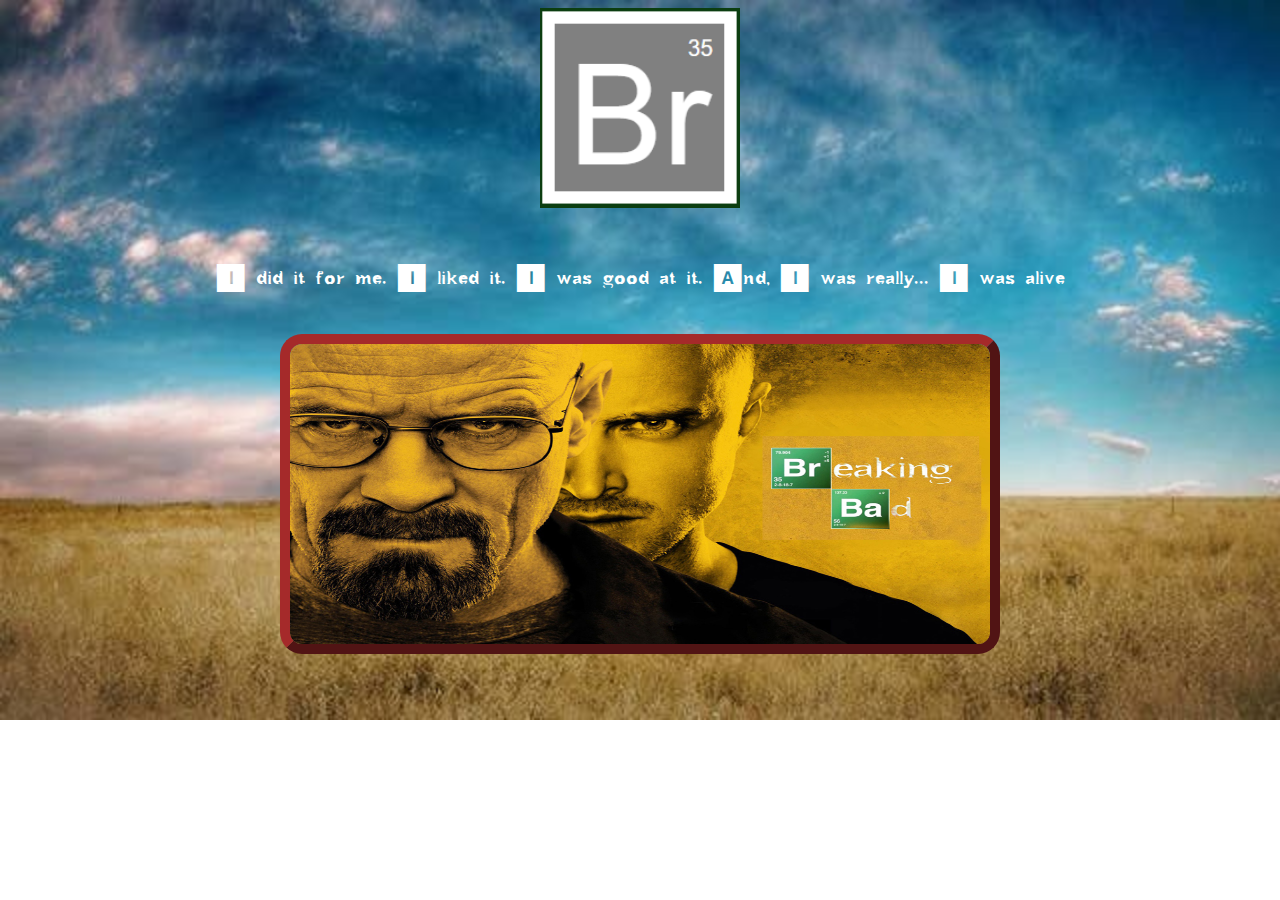
<file: index.html>
<!DOCTYPE html>
<html lang="es">
<head>
    <link rel="shortcut icon" href="assets/IMG/icon.png" type="image/x-icon">
    <meta charset="UTF-8">
    <meta name="viewport" content="width=device-width, initial-scale=1.0">
    <meta name="author" content="María Eugenia Martín Fuentes">
    <meta name="description" content="Ejercicio Web Corporativa con HTML y CSS">
    <!--Insertamos el archivo CSS externo-->
    <link rel="stylesheet" href="assets/CSS/style.css">
    <title>Breaking Bad</title>
</head>
<body class="conFondo" id="conTipografia">
    <img id="logo" class="centrado" src="assets/IMG/logo.PNG" alt="Logo Breaking Bad">
    <p>
        I did it for me. I liked it. I was good at it. And, I was really... I was alive
    </p>
    <figure>
        <img id="poster" class="centrado" src="assets/IMG/poster.jpg" alt="Póster de Breaking Bad" usemap="#breakingBad">
        <map name="breakingBad">
            <area shape="square" 
                coords="482,104,665,147" 
                href="formulario.html" target="_blank" alt="Formulario">
            <area shape="square" 
                coords="542,147,626,187" 
                href="tabla.html" target="_blank" alt="Tabla">
        </map>
    </figure>
</body>
</html>
</file>
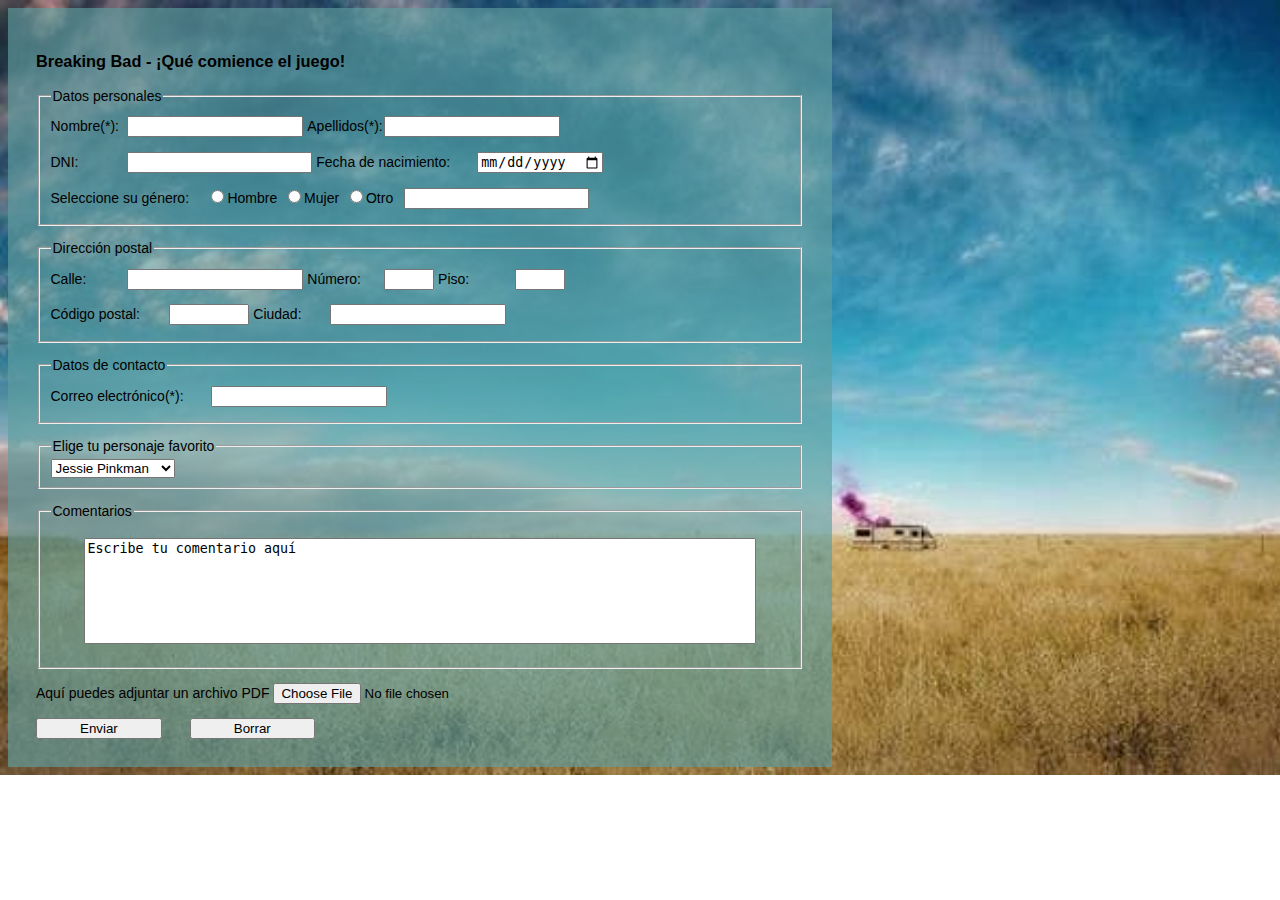
<file: formulario.html>
<!DOCTYPE html>
<html lang="es">
<head>
    <link rel="shortcut icon" href="assets/IMG/icon.png" type="image/x-icon">
    <meta charset="UTF-8">
    <meta name="viewport" content="width=device-width, initial-scale=1.0">
    <meta name="author" content="María Eugenia Martín Fuentes">
    <meta name="description" content="Ejercicio Web Corporativa con HTML y CSS">
    <!--Insertamos el archivo CSS externo-->
    <link rel="stylesheet" href="assets/CSS/style.css">
    <title>Breaking Bad - Formulario</title>
</head>
<body class="conFondo">
    <form action="mailto:raul.rodriguez@proeducaglobal.com" method="post" name="formBB">
            <h3>Breaking Bad - ¡Qué comience el juego!</h3>
            <fieldset>         
                <legend>Datos personales</legend>
                <div class="campo">
                    <label for="nombre">Nombre(*):</label>
                    <input type="text" id="nombre" name="nombre" class="inputLargo" required>
                    <label for="apellidos">Apellidos(*):</label>
                    <input type="text" id="apellidos" name="apellidos" class="inputLargo" required>
                    <br>
                    <label for="dni">DNI:</label>
                    <input type="text" id="dni" name="dni">
                    <label for="fechaNac" id="campoFechaNac">Fecha de nacimiento:</label>
                    <input type="date" id="fechaNac" name="fechaNac">
                    <br>
                    <label for="genero" id="campoGenero">Seleccione su género:</label>
                        <input type="radio" name="genero" value="hombre">Hombre
                        <input type="radio" name="genero" value="mujer">Mujer
                        <input type="radio" name="genero" value="otro">Otro <input type="text" id="generoOtro" name="generoOtro">
                    <br>
                    
                </div>
            </fieldset>
            <fieldset>
                <legend>Dirección postal</legend>
                <div class="campo">
                    <label for="calle">Calle:</label>
                    <input type="text" id="calle" name="calle" class="inputLargo">
                    <label for="numero">Número:</label>
                    <input type="number" id="numero" name="numero" class="inputCorto">
                    <label for="piso">Piso:</label>
                    <input type="text" id="piso" name="piso" class="inputCorto">
                    <br>
                    <label for="codPost" id="campocodPost">Código postal:</label>
                    <input type="number" id="codPost" name="codPost" min="01000" max="52999">
                    <label for="ciudad">Ciudad:</label>
                    <input type="text" id="ciudad" name="ciudad" class="inputLargo">
                </div>
            </fieldset>
            
            <fieldset>
                <legend>Datos de contacto</legend>
                <div class="campo">
                    <label for="email" id="campoCorreo">Correo electrónico(*):</label>
                    <input type="email" id="email" name="email" class="inputLargo" required>
                </div>
            </fieldset>
            
            <fieldset>
                <legend>Elige tu personaje favorito</legend>
                <div class="campo">
                    <select id="personajes" name="personajes">
                        <option value="1">Jessie Pinkman</option>
                        <option value="2">Walter White</option>
                        <option value="3">Saul Goodman</option>
                        <option value="4">Gustavo Fring</option>
                        <option value="5">Pollos Hermanos</option>
                        <option value="6">Otros personajes</option>
                    </select>
                    
                </div>
            </fieldset>
            <fieldset>
                <legend>Comentarios</legend>
                <textarea name="comentarios" id="comentarios">Escribe tu comentario aquí</textarea>
            </fieldset>
                Aquí puedes adjuntar un archivo PDF
                <input type="file" name="adjunto" accept=".pdf">

            <br><input type="submit" value="Enviar"><input type="reset" value="Borrar">
            <br>
            
        </form> 
</body>
</html>
</file>
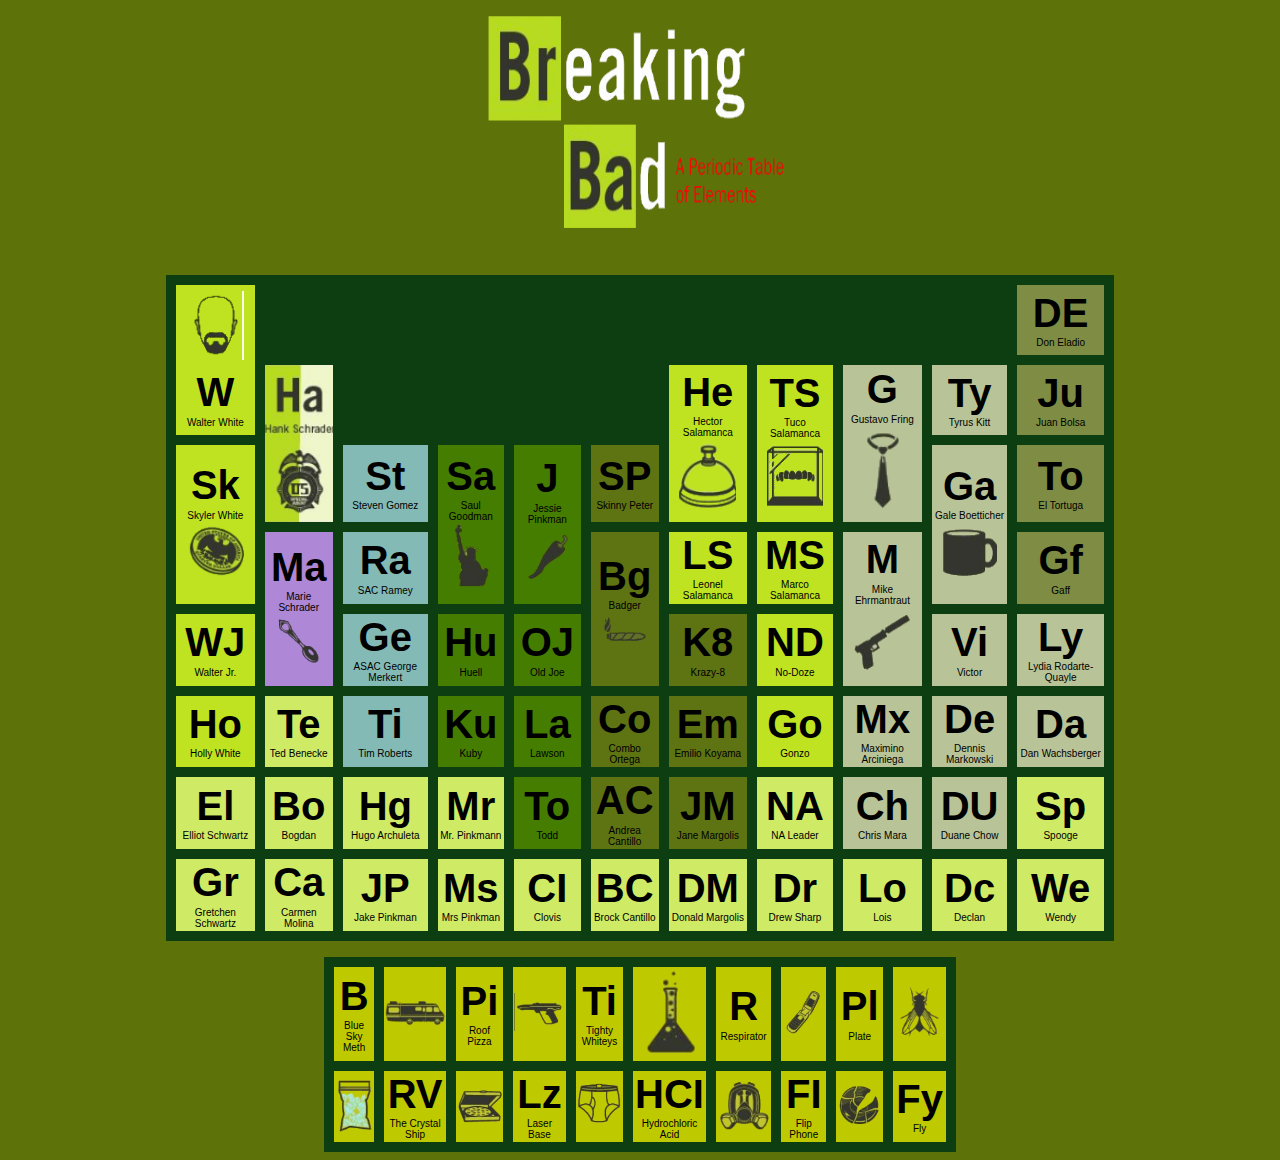
<file: tabla.html>
<!DOCTYPE html>
<html lang="es">
<head>
    <link rel="shortcut icon" href="assets/IMG/icon.png" type="image/x-icon">
    <meta charset="UTF-8">
    <meta name="viewport" content="width=device-width, initial-scale=1.0">
    <meta name="author" content="María Eugenia Martín Fuentes">
    <meta name="description" content="Ejercicio Web Corporativa con HTML y CSS">
    <!--Insertamos el archivo CSS externo-->
    <link rel="stylesheet" href="assets/CSS/style.css">
    <title>Breaking Bad - Tabla</title>
</head>
<body class="sinFondo">
    <img class="centrado" id="cabecera" src="assets/IMG/cabecera.png" alt="cabecera Breaking Bad">
    <!-- 8 td, 11 tr-->
    <table>
        <!--Fila 1-->
        <tr class="abreviatura">
            <td rowspan="2" class="verdeLima">
                <img class="simbolo" src="assets/IMG/TablaPeriodica/walterwhite.png" alt="Walter White">
                <p>W</p>   
                <p class="nombreCompleto">Walter White</p>
            </td>
            <td colspan="9"></td>
            <td class="verdeCamoClaro">DE
                <br><p class="nombreCompleto">Don Eladio</p>
            </td>
        </tr>
        <!--Fila 2-->
        <tr class="abreviatura">
            <td rowspan="2" id="hankSchrader"></td>
            <td colspan="4"></td>
            <td rowspan="2" class="verdeLima">
                <p>He</p> 
                <p class="nombreCompleto">Hector Salamanca</p>
                <img class="simbolo" src="assets/IMG/TablaPeriodica/hectorsalamanca.png" alt="Hector Salamanca">
                
            </td>
            <td rowspan="2" class="verdeLima">
                <p>TS</p>  
                <p class="nombreCompleto">Tuco Salamanca</p>
                <img class="simbolo" src="assets/IMG/TablaPeriodica/tucosalamanca.png" alt="Tuco Salamanca">    
            </td>
            <td rowspan="2" class="gris">
                <p>G</p>                    
                <p class="nombreCompleto">Gustavo Fring</p>
                <img class="simbolo" src="assets/IMG/TablaPeriodica/gustavofrink.png" alt="Gustavo Fring">   
            </td>
            <td class="gris">Ty
                <br><p class="nombreCompleto">Tyrus Kitt</p>
            </td>
            <td class="verdeCamoClaro">Ju
                <br><p class="nombreCompleto">Juan Bolsa</p>
            </td>
        </tr>
        <!--Fila 3-->
        <tr class="abreviatura">
            <td rowspan="2" class="verdeLima">
                <p>Sk</p>
                <p class="nombreCompleto">Skyler White</p>
                <img class="simbolo" src="assets/IMG/TablaPeriodica/skylerwhite.png" alt="Skyler White">
            </td>
            <td class="verdeMasClaro">St
                <br><p class="nombreCompleto">Steven Gomez</p>
            </td>
            <td rowspan="2" class="verdeCamoMedio">
                <p>Sa</p>
                <p class="nombreCompleto">Saul Goodman</p>
                <img class="simbolo" src="assets/IMG/TablaPeriodica/saulgoodman.png" alt="Saul Goodman">
            </td>
            <td rowspan="2" class="verdeCamoMedio">
                <p>J</p>                    
                <p class="nombreCompleto">Jessie Pinkman</p>
                <img class="simbolo" src="assets/IMG/TablaPeriodica/jessiepinkman.png" alt="Jessie Pinkman"> 
            </td>
            <td class="verdeCamoOscuro">SP
                <br><p class="nombreCompleto">Skinny Peter</p>
            </td>   
            <td rowspan="2" class="gris">
                <p>Ga</p>
                <p class="nombreCompleto">Gale Boetticher</p>
                <img class="simbolo" src="assets/IMG/TablaPeriodica/gale.png" alt="Gale Boetticher">
            </td>
            <td class="verdeCamoClaro">To
                <br><p class="nombreCompleto">El Tortuga</p>
            </td>
        </tr>
        <!--Fila 4-->
        <tr class="abreviatura">
            <td rowspan="2" id="marieLila" class="abreviatura">
                <p>Ma</p>
                <p class="nombreCompleto">Marie Schrader</p>
                <img class="simbolo" src="assets/IMG/TablaPeriodica/marieschrader.png" alt="Marie Schrader"> 
            </td>
            <td class="verdeMasClaro">Ra
                <br><p class="nombreCompleto">SAC Ramey</p>
            </td>
            <td rowspan="2" class="verdeCamoOscuro">
                <p>Bg</p>
                <p class="nombreCompleto">Badger</p>
                <img class="simbolo" src="assets/IMG/TablaPeriodica/badger.png" alt="Badger">  
            </td>
            <td class="verdeLima">LS
                <br><p class="nombreCompleto">Leonel Salamanca</p>
            </td>
            <td class="verdeLima">MS
                <br><p class="nombreCompleto">Marco Salamanca</p>
            </td>
            <td rowspan="2" class="gris">
                <p>M</p>
                <p class="nombreCompleto">Mike Ehrmantraut</p>
                <img class="simbolo" src="assets/IMG/TablaPeriodica/mike.png" alt="Mike Ehrmantraut">   
            </td>
            <td class="verdeCamoClaro">Gf
                <br><p class="nombreCompleto">Gaff</p>
            </td>
        </tr>
        <!--Fila 5-->
        <tr class="abreviatura">
            <td class="verdeLima">WJ
                <br><p class="nombreCompleto">Walter Jr.</p>
            </td>
            <td class="verdeMasClaro">Ge
                <br><p class="nombreCompleto">ASAC George Merkert</p>
            </td>
            <td class="verdeCamoMedio">Hu
                <br><p class="nombreCompleto">Huell</p>
            </td>
            <td class="verdeCamoMedio">OJ
                <br><p class="nombreCompleto">Old Joe</p>
            </td>
            <td class="verdeCamoOscuro">K8
                <br><p class="nombreCompleto">Krazy-8</p>
            </td>
            <td class="verdeLima">ND
                <br><p class="nombreCompleto">No-Doze</p>
            </td>
            <td class="gris">Vi
                <br><p class="nombreCompleto">Victor</p>
            </td>
            <td class="gris">Ly
                <br><p class="nombreCompleto">Lydia Rodarte-Quayle</p>
            </td>
        </tr>
        <!--Fila 6-->
        <tr class="abreviatura">
            <td class="verdeLima">Ho
                <br><p class="nombreCompleto">Holly White</p>
            </td>
            <td class="verdeClaro">Te
                <br><p class="nombreCompleto">Ted Benecke</p>
            </td>
            <td class="verdeMasClaro">Ti
                <br><p class="nombreCompleto">Tim Roberts</p>
            </td>
            <td class="verdeCamoMedio">Ku
                <br><p class="nombreCompleto">Kuby</p>
            </td>
            <td class="verdeCamoMedio">La
                <br><p class="nombreCompleto">Lawson</p>
            </td>
            <td class="verdeCamoOscuro">Co
                <br><p class="nombreCompleto">Combo Ortega</p>
            </td>
            <td class="verdeCamoOscuro">Em
                <br><p class="nombreCompleto">Emilio Koyama</p>
            </td>
            <td class="verdeLima">Go
                <br><p class="nombreCompleto">Gonzo</p>
            </td>
            <td class="gris">Mx
                <br><p class="nombreCompleto">Maximino Arciniega</p>
            </td>
            <td class="gris">De
                <br><p class="nombreCompleto">Dennis Markowski</p>
            </td>
            <td class="gris">Da
                <br><p class="nombreCompleto">Dan Wachsberger</p>
            </td>
        </tr>
        <!--Fila 7-->
        <tr class="abreviatura">
            <td class="verdeClaro">El
                <br><p class="nombreCompleto">Elliot Schwartz</p>
            </td>
            <td class="verdeClaro">Bo
                <br><p class="nombreCompleto">Bogdan</p>
            </td>
            <td class="verdeClaro">Hg
                <br><p class="nombreCompleto">Hugo Archuleta</p>
            </td>
            <td class="verdeClaro">Mr
                <br><p class="nombreCompleto">Mr. Pinkmann</p>
            </td>
            <td class="verdeCamoMedio">To
                <br><p class="nombreCompleto">Todd</p>
            </td>
            <td class="verdeCamoOscuro">AC
                <br><p class="nombreCompleto">Andrea Cantillo</p>
            </td>
            <td class="verdeCamoOscuro">JM
                <br><p class="nombreCompleto">Jane Margolis</p>
            </td>
            <td class="verdeClaro">NA
                <br><p class="nombreCompleto">NA Leader</p>
            </td>
            <td class="gris">Ch
                <br><p class="nombreCompleto">Chris Mara</p>
            </td>
            <td class="gris">DU
                <br><p class="nombreCompleto">Duane Chow</p>
            </td>
            <td class="verdeClaro">Sp
                <br><p class="nombreCompleto">Spooge</p>
            </td>
        </tr>
        <!--Fila 8-->
        <tr class="verdeClaro abreviatura">
            <td>Gr
                <br><p class="nombreCompleto">Gretchen Schwartz</p>
            </td>
            <td>Ca
                <br><p class="nombreCompleto">Carmen Molina</p>
            </td>
            <td>JP
                <br><p class="nombreCompleto">Jake Pinkman</p>
            </td>
            <td>Ms
                <br><p class="nombreCompleto">Mrs Pinkman</p>
            </td>
            <td>CI
                <br><p class="nombreCompleto">Clovis</p>
            </td>
            <td>BC
                <br><p class="nombreCompleto">Brock Cantillo</p>
            </td>
            <td>DM
                <br><p class="nombreCompleto">Donald Margolis</p>
            </td>
            <td>Dr
                <br><p class="nombreCompleto">Drew Sharp</p>
            </td>
            <td>Lo
                <br><p class="nombreCompleto">Lois</p>
            </td>
            <td>Dc
                <br><p class="nombreCompleto">Declan</p>
            </td>
            <td>We
                <br><p class="nombreCompleto">Wendy</p>
            </td>
        </tr>
    </table>
    <br>

    <!--Segunda tabla-->
    <table id="segundaTabla">
        <tr class="tablaInferior">
            <td>
                <p class="abreviatura">B</p>
                <p class="nombreCompleto">Blue Sky Meth</p>  
            </td>
            <td>
                <img class="simboloSolo" src="assets/IMG/TablaPeriodica/bus.png" alt="">
            </td>
            <td class="abreviatura">Pi
                <br><p class="nombreCompleto">Roof Pizza</p>
            </td>
            <td>
                <img class="simboloSolo" src="assets/IMG/TablaPeriodica/pistola.png" alt="">
            </td>
            <td class="abreviatura">Ti
                <br><p class="nombreCompleto">Tighty Whiteys</p>
            </td>
            <td>
                <img class="simboloSolo" src="assets/IMG/TablaPeriodica/pocima.png" alt="">
            </td>
            <td class="abreviatura">R
                <br><p class="nombreCompleto">Respirator</p>
            </td>
            <td>
                <img class="simboloSolo" src="assets/IMG/TablaPeriodica/movil.png" alt="">
            </td>
            <td class="abreviatura">Pl
                <br><p class="nombreCompleto">Plate</p>
            </td>
            <td>
                <img class="simboloSolo" src="assets/IMG/TablaPeriodica/mosca.png" alt="">
            </td>
        </tr>
        <tr class="tablaInferior">
            <td>
                <img class="simboloSolo" src="assets/IMG/TablaPeriodica/cristal.png" alt="">
            </td>
            <td class="abreviatura">RV
                <br><p class="nombreCompleto">The Crystal Ship</p>
            </td>
            <td>
                <img class="simboloSolo" src="assets/IMG/TablaPeriodica/pizza.png" alt="">
            </td>
            <td class="abreviatura">Lz
                <br><p class="nombreCompleto">Laser Base</p>
            </td>
            <td class="abreviatura">
                <img class="simboloSolo" src="assets/IMG/TablaPeriodica/calzoncillos.png" alt="">
            </td>
            <td class="abreviatura">HCI
                <br><p class="nombreCompleto">Hydrochloric Acid</p>
            </td>
            <td>
                <img class="simboloSolo" src="assets/IMG/TablaPeriodica/mascara.png" alt="">
            </td>
            <td class="abreviatura">FI
                <br><p class="nombreCompleto">Flip Phone</p>
            </td>
            <td>
                <img class="simboloSolo" src="assets/IMG/TablaPeriodica/plato.png" alt="">
            </td>
            <td class="abreviatura">Fy
                <br><p class="nombreCompleto">Fly</p>
            </td>
        </tr>
    </table>
</body>
</html>
</file>
<file: assets/CSS/style.css>
:root {
    font-family: Arial, Helvetica, sans-serif;
    font-size: 14px;
}

.conFondo {
    background-image: url("../IMG/fondo.jpg");
    background-repeat: no-repeat;
    background-size: cover;
}
.sinFondo {
    background-color: #5E720A;
}

#logo{
    width: 200px;
    height: 200px;
}

#poster {
    width: 700px;
    height: 300px;
    border: 10px;
    border-style: outset;
    border-color: brown;
    border-radius: 22px;
}

#cabecera {
    width: 25vw;
    height: 25vh;
    margin-bottom: 3rem;
}

.centrado {
    display: block;
    margin: auto;
}

/* Colores y fondos de las celdas*/
    .simbolo {
        width: 75%;
    }
    .simboloSolo {
        width: 100%;
    }

    #hankSchrader {
        background-image: url("../IMG/TablaPeriodica/hankschrader.png");
        background-size: cover;
        background-position: center;
        background-repeat: no-repeat;
    }

    #marieLila {background-color: #AE87D6;}

    .verdeClaro{background-color: #CFEA65;}

    .verdeMasClaro{background-color: #83BAB5;}

    .verdeLima{background-color: #BFE321;}

    .gris{background-color: #B8C498;}

    .verdeCamoClaro{background-color: #7E8D43;}

    .verdeCamoOscuro{background-color: #5E7312;}

    .verdeCamoMedio{background-color: #457D00;}

    .tablaInferior{background-color: #BEC900;}

/*Formulario*/
    form{
        background-color: rgb(95, 158, 160,0.65);
        width: 60vw;
        height: fit-content;
        padding: 2rem;
    }

    fieldset {margin-bottom: 1rem;}

    .campo {display: block;}

    .campo label {
        display: inline-block;
        width: 4rem;
        margin: 0.7rem 0;
        margin-right: 10px;
    }

    .campo input {margin-left: 0.5rem;}

    #campoCorreo {width: 10rem;}

    #campoGenero {width: 10rem;}

    #campoFechaNac {width: 10rem;}

    #campocodPost {width: 7rem;}

    textarea {
        display: block;
        width: 90%;
        height: 100px;
        margin: auto;
        margin-top: 1rem;
        margin-bottom: 1rem;
        resize: none;
    }

    .inputCorto {width: 3rem;}

    .inputLargo {width: 12rem;}

    input[type=submit], input[type=reset] {
        display: inline-block;
        margin: auto;
        margin-top: 1rem;
        margin-right: 2rem;
        padding-inline: 3rem;
    }

/*Tabla*/
    table{
        background-color: #0c3e11;
        width: 75%;
        height: 75%;
        border-spacing: 10px; /* Espaciado entre celdas */
        margin: auto;
        text-align: center;
    }

    #segundaTabla{
        width: 50%;
        height: 50%; 
    }

    tr {
        width: 70px;
        height: 70px;
    }

    table p{
        margin: 0.1rem;
    }


/*Tipografías*/
    .abreviatura {
        font-size: 40px;
        font-weight: bold;
        text-align: center;
    }

    .nombreCompleto{
        font-size: 10px;
        font-weight: normal;
        text-align: center;
    }

    #conTipografia{
        font-family: "Breaking Bad", sans-serif;
        font-size: 40px;
        color: white;
        text-align: center;
    }

    @font-face {
        font-family: "Breaking Bad";
        src: url("../fonts/Breaking Bad.ttf") format("truetype");
    }
</file>
